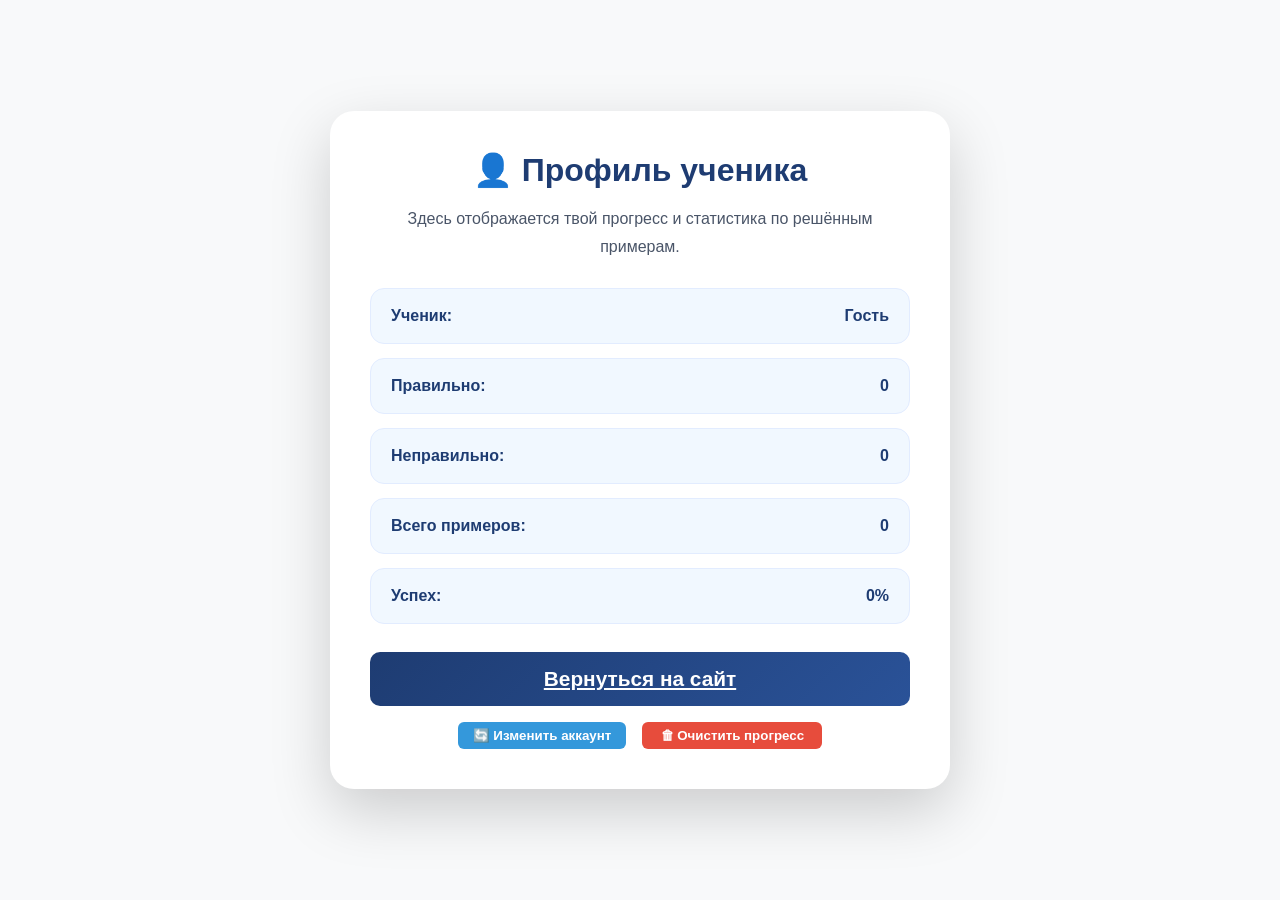
<file: profile.html>
<!doctype html>
<html lang="ru">
  <head>
    <meta charset="UTF-8" />
    <meta name="viewport" content="width=device-width, initial-scale=1.0" />
    <title>Профиль ученика</title>
    <link rel="stylesheet" href="style.css?v=1" />
  </head>
  <body>
    <div class="container profile-page">
      <div class="profile-card">
        <h1>👤 Профиль ученика</h1>
        <p class="profile-description">
          Здесь отображается твой прогресс и статистика по решённым примерам.
        </p>
        <div class="profile-stats">
          <div class="profile-row">
            <span>Ученик:</span>
            <strong id="profile-student-name">Гость</strong>
          </div>
          <div class="profile-row">
            <span>Правильно:</span>
            <strong id="profile-correct">0</strong>
          </div>
          <div class="profile-row">
            <span>Неправильно:</span>
            <strong id="profile-wrong">0</strong>
          </div>
          <div class="profile-row">
            <span>Всего примеров:</span>
            <strong id="profile-total">0</strong>
          </div>
          <div class="profile-row">
            <span>Успех:</span>
            <strong id="profile-percentage">0%</strong>
          </div>
        </div>
        <div class="profile-actions">
          <a href="index.html" class="start-button">Вернуться на сайт</a>
          <button id="profile-change-account" class="change-account-btn">
            🔄 Изменить аккаунт
          </button>
          <button id="profile-clear-progress" class="clear-progress-btn">
            🗑 Очистить прогресс
          </button>
        </div>
      </div>
    </div>

    <script>
      function getStoredResults() {
        try {
          const fromLocal = localStorage.getItem("mathResults");
          if (fromLocal) {
            return JSON.parse(fromLocal);
          }
          const fromSession = sessionStorage.getItem("mathResults");
          if (fromSession) {
            return JSON.parse(fromSession);
          }
          return {};
        } catch (e) {
          return {};
        }
      }

      function getStudentName() {
        const params = new URLSearchParams(window.location.search);
        const fromUrl = params.get("student");
        if (fromUrl) {
          try {
            localStorage.setItem("mathLastStudent", fromUrl);
          } catch (e) {}
          return fromUrl;
        }

        try {
          const fromSession = sessionStorage.getItem("mathLastStudent");
          if (fromSession) {
            localStorage.setItem("mathLastStudent", fromSession);
            return fromSession;
          }
        } catch (e) {}

        return localStorage.getItem("mathLastStudent");
      }

      function loadProfile() {
        const nameElement = document.getElementById("profile-student-name");
        const correctElement = document.getElementById("profile-correct");
        const wrongElement = document.getElementById("profile-wrong");
        const totalElement = document.getElementById("profile-total");
        const percentageElement = document.getElementById("profile-percentage");

        const studentName = getStudentName();
        if (!studentName) {
          nameElement.textContent = "Гость";
          correctElement.textContent = "0";
          wrongElement.textContent = "0";
          totalElement.textContent = "0";
          percentageElement.textContent = "0%";
          return;
        }

        const allResults = getStoredResults();
        const stats = allResults[studentName] || {
          correct: 0,
          wrong: 0,
          total: 0,
        };

        nameElement.textContent = studentName;
        correctElement.textContent = stats.correct || 0;
        wrongElement.textContent = stats.wrong || 0;
        totalElement.textContent = stats.total || 0;
        percentageElement.textContent =
          stats.total > 0
            ? Math.round(((stats.correct || 0) / stats.total) * 100) + "%"
            : "0%";
      }

      document.addEventListener("DOMContentLoaded", () => {
        loadProfile();

        document
          .getElementById("profile-change-account")
          .addEventListener("click", () => {
            window.location.href = "index.html?changeAccount=true";
          });

        document
          .getElementById("profile-clear-progress")
          .addEventListener("click", () => {
            const studentName = getStudentName();
            if (!studentName) {
              alert("Сначала зайдите на сайт и введите имя.");
              return;
            }

            const allResults = getStoredResults();
            delete allResults[studentName];
            localStorage.setItem("mathResults", JSON.stringify(allResults));
            try {
              sessionStorage.setItem(
                "mathResults",
                JSON.stringify(allResults),
              );
            } catch (e) {}
            window.location.reload();
          });
      });
    </script>
  </body>
</html>
</file>
<file: style.css>
* {
  margin: 0;
  padding: 0;
  box-sizing: border-box;
}

body {
  font-family: "Segoe UI", Tahoma, Geneva, Verdana, sans-serif;
  background: linear-gradient(135deg, #1e3c72 0%, #2a5298 100%);
  min-height: 100vh;
  margin: 0;
  padding: 0;
}

html {
  min-height: 100%;
}

.container {
  width: 100%;
  min-height: 100vh;
  background: #f8f9fa;
  padding: 30px;
  box-shadow: inset 0 0 0 rgba(0, 0, 0, 0);
  position: relative;
  max-width: none;
}

.profile-icon {
  position: fixed;
  top: 20px;
  right: 20px;
  width: 58px;
  height: 58px;
  border-radius: 50%;
  background: linear-gradient(135deg, #f39c12 0%, #e67e22 100%);
  color: white;
  display: flex;
  justify-content: center;
  align-items: center;
  font-size: 1.8em;
  text-decoration: none;
  box-shadow: 0 15px 35px rgba(0, 0, 0, 0.25);
  z-index: 1100;
  transition:
    transform 0.2s ease,
    box-shadow 0.2s ease;
}

.profile-icon:hover {
  transform: translateY(-2px);
  box-shadow: 0 20px 40px rgba(0, 0, 0, 0.3);
}

.container {
  margin: 0 auto;
  max-width: none;
}

@media (max-width: 1100px) {
  .container {
    padding: 20px;
  }

  .header-top {
    flex-direction: column;
    align-items: flex-start;
  }

  .tabs {
    justify-content: stretch;
  }

  .tab-button {
    flex: 1 1 48%;
  }
}

@media (max-width: 720px) {
  .container {
    padding: 16px;
  }

  .header {
    padding-bottom: 10px;
  }

  .tab-button {
    flex: 1 1 100%;
    font-size: 0.95em;
    padding: 10px 14px;
  }

  .hero-card,
  .feature-card,
  .topic-intro-card,
  .practice-modal,
  .leaderboard-modal,
  .mistakes-modal {
    padding: 22px;
  }

  .stats {
    flex-direction: column;
    gap: 12px;
  }
}

/* МОДАЛЬНЫЕ ОКНА */
.modal-overlay {
  display: flex;
  position: fixed;
  top: 0;
  left: 0;
  width: 100%;
  height: 100%;
  background: rgba(0, 0, 0, 0.7);
  justify-content: center;
  align-items: center;
  z-index: 1000;
}

.modal-overlay.hidden {
  display: none;
}

.profile-page {
  min-height: 100vh;
  display: flex;
  justify-content: center;
  align-items: center;
  padding: 40px 20px;
}

.profile-card {
  width: 100%;
  max-width: 620px;
  background: white;
  border-radius: 24px;
  padding: 40px;
  box-shadow: 0 22px 60px rgba(0, 0, 0, 0.18);
  text-align: center;
}

.profile-card h1 {
  margin-bottom: 16px;
  color: #1e3c72;
}

.profile-description {
  color: #4a5568;
  line-height: 1.7;
  margin-bottom: 28px;
}

.profile-stats {
  display: grid;
  gap: 14px;
  margin-bottom: 28px;
}

.profile-row {
  display: flex;
  justify-content: space-between;
  align-items: center;
  padding: 18px 20px;
  background: #f1f8ff;
  border: 1px solid #e2ecff;
  border-radius: 14px;
  color: #1e3c72;
  font-weight: 600;
}

.profile-actions {
  display: flex;
  justify-content: center;
  gap: 16px;
  flex-wrap: wrap;
}

.profile-actions .start-button,
.profile-actions .clear-progress-btn {
  min-width: 180px;
}

.modal-content {
  background: white;
  border-radius: 20px;
  padding: 40px;
  box-shadow: 0 20px 60px rgba(0, 0, 0, 0.3);
  text-align: center;
  max-width: 500px;
  width: 90%;
  animation: slideIn 0.3s ease-out;
}

.modal-content h2 {
  color: #1e3c72;
  margin-bottom: 30px;
  font-size: 1.8em;
}

.auth-buttons {
  display: flex;
  flex-wrap: wrap;
  justify-content: center;
  gap: 14px;
  margin-bottom: 20px;
}

.auth-choice {
  width: auto;
  min-width: 150px;
  padding: 14px 18px;
  border-radius: 10px;
}

.auth-choice.register {
  background: linear-gradient(135deg, #27ae60 0%, #2ecc71 100%);
}

.auth-error {
  margin-bottom: 16px;
  color: #c0392b;
  background: #fdecea;
  border: 1px solid #f5c6cb;
  padding: 12px 15px;
  border-radius: 12px;
  font-weight: 600;
}

.auth-error.hidden {
  display: none;
}

.name-input {
  width: 100%;
  padding: 15px;
  font-size: 1.2em;
  border: 2px solid #2a5298;
  border-radius: 10px;
  margin-bottom: 20px;
  transition: all 0.3s ease;
}

.name-input:focus {
  outline: none;
  border-color: #1e3c72;
  box-shadow: 0 0 15px rgba(30, 60, 114, 0.3);
  background: #f0f8ff;
}

.name-input::placeholder {
  color: #999;
}

.start-button {
  width: 100%;
  padding: 15px;
  font-size: 1.3em;
  font-weight: bold;
  background: linear-gradient(135deg, #1e3c72 0%, #2a5298 100%);
  color: white;
  border: none;
  border-radius: 10px;
  cursor: pointer;
  transition: all 0.3s ease;
}

.start-button:hover {
  transform: translateY(-3px);
  box-shadow: 0 10px 25px rgba(30, 60, 114, 0.4);
}

.secondary-button {
  width: 100%;
  padding: 14px;
  margin-top: 12px;
  font-size: 1.1em;
  font-weight: 700;
  border: 2px solid #2a5298;
  border-radius: 10px;
  background: white;
  color: #1e3c72;
  cursor: pointer;
  transition: all 0.2s ease;
}

.secondary-button:hover {
  background: #f0f8ff;
}

@keyframes slideIn {
  from {
    transform: translateY(-50px);
    opacity: 0;
  }
  to {
    transform: translateY(0);
    opacity: 1;
  }
}

/* ТАБЛИЦА ЛИДЕРОВ */
.leaderboard-modal,
.practice-modal {
  max-width: 900px;
  max-height: 80vh;
  overflow-y: auto;
  padding: 30px;
  position: relative;
}

.practice-modal {
  max-width: 760px;
}

.practice-modal-header {
  margin-bottom: 12px;
}

.practice-question {
  text-align: center;
  color: #2a5298;
  font-weight: 700;
  margin-bottom: 12px;
  line-height: 1.5;
  font-size: 1.05em;
}

.practice-hint {
  text-align: center;
  color: #e74c3c;
  font-weight: 600;
  margin-bottom: 10px;
  font-size: 0.95em;
  min-height: 20px;
}

.close-btn {
  position: absolute;
  top: 15px;
  right: 15px;
  width: 40px;
  height: 40px;
  background: #f0f0f0;
  border: none;
  border-radius: 50%;
  font-size: 1.5em;
  cursor: pointer;
  transition: all 0.3s ease;
  color: #1e3c72;
}

.close-btn:hover {
  background: #ff6b6b;
  color: white;
}

.leaderboard-table-container {
  margin-top: 20px;
  overflow-x: auto;
}

.leaderboard-table {
  width: 100%;
  border-collapse: collapse;
  background: white;
}

.leaderboard-table thead {
  background: linear-gradient(135deg, #1e3c72 0%, #2a5298 100%);
  color: white;
}

.leaderboard-table th {
  padding: 15px;
  text-align: center;
  font-weight: bold;
  border-bottom: 3px solid #1e3c72;
  color: #fff;
}

.leaderboard-table th.percentage {
  color: #fff !important;
}

.leaderboard-table td {
  padding: 15px;
  text-align: center;
  border-bottom: 1px solid #e0e0e0;
  font-size: 1.1em;
}

.leaderboard-table tbody tr:hover {
  background: #f0f8ff;
}

.leaderboard-table tbody tr.clickable {
  cursor: pointer;
}

.leaderboard-table tbody tr.clickable:hover {
  background: #d4edda;
  box-shadow: inset 0 0 10px rgba(40, 167, 69, 0.2);
}

.leaderboard-table tbody tr.silver td:first-child::before {
  content: "🥈 ";
}

.leaderboard-table tbody tr.bronze {
  background: linear-gradient(90deg, #cd7f3215 0%, #cd7f3215 100%);
}

.leaderboard-table tbody tr.bronze td:first-child::before {
  content: "🥉 ";
}

.leaderboard-table .name {
  text-align: left;
  font-weight: 500;
}

.leaderboard-table .percentage {
  color: #2a5298;
  font-weight: bold;
}

/* ЗАГОЛОВОК */
.header {
  text-align: center;
  margin-bottom: 30px;
  padding-bottom: 20px;
  border-bottom: 3px solid #e0e0e0;
}

.header-subtitle {
  color: #2a5298;
  font-weight: 700;
  letter-spacing: 0.08em;
  text-transform: uppercase;
  font-size: 0.8em;
  margin-bottom: 8px;
}

.header-actions {
  display: flex;
  gap: 12px;
  align-items: center;
  flex-wrap: wrap;
}

.profile-circle {
  width: 50px;
  height: 50px;
  border-radius: 50%;
  background: linear-gradient(135deg, #f39c12 0%, #e67e22 100%);
  color: white;
  display: flex;
  justify-content: center;
  align-items: center;
  font-size: 1.2em;
  font-weight: 600;
  text-decoration: none;
  box-shadow: 0 4px 15px rgba(243, 156, 18, 0.3);
  transition: all 0.3s ease;
  cursor: pointer;
  border: 3px solid white;
  overflow: hidden;
  position: relative;
}

.profile-circle:hover {
  transform: translateY(-3px) scale(1.05);
  box-shadow: 0 8px 25px rgba(243, 156, 18, 0.5);
}

.profile-circle:active {
  transform: translateY(-1px) scale(1.02);
}

.profile-circle #current-student-name {
  font-size: 0.75em;
  text-align: center;
  padding: 2px;
  line-height: 1.2;
  max-width: 100%;
  overflow: hidden;
  text-overflow: ellipsis;
  white-space: nowrap;
}

.panel {
  display: block;
}

.hero-card,
.inline-leaderboard-card,
.topic-card-inner,
.feature-card {
  background: white;
  border: 2px solid #d9e8ff;
  border-radius: 16px;
  padding: 24px;
  box-shadow: 0 10px 26px rgba(30, 60, 114, 0.08);
}

.hero-card {
  background: linear-gradient(135deg, #e7f3ff 0%, #f0f8ff 100%);
  margin-bottom: 24px;
}

.hero-card h2 {
  color: #1e3c72;
  margin-bottom: 12px;
}

.hero-card p {
  color: #334;
  line-height: 1.6;
  margin-bottom: 16px;
}

.hero-tags {
  display: flex;
  flex-wrap: wrap;
  gap: 10px;
}

.hero-tags span,
.hero-link-btn {
  background: #2a5298;
  color: white;
  padding: 8px 14px;
  border-radius: 999px;
  font-size: 0.95em;
  border: none;
  cursor: pointer;
}

.hero-link-btn:hover {
  background: #1e3c72;
}

.feature-grid {
  display: grid;
  grid-template-columns: repeat(auto-fit, minmax(220px, 1fr));
  gap: 18px;
}

.feature-card h3,
.topic-card-inner h3 {
  color: #1e3c72;
  margin-bottom: 10px;
}

.feature-card p,
.topic-card-inner p {
  color: #445;
  line-height: 1.5;
}

.topic-card-inner a {
  display: inline-block;
  margin-top: 12px;
  color: #2a5298;
  font-weight: 700;
  text-decoration: none;
}

.section-heading {
  margin-bottom: 18px;
}

.section-heading h2 {
  color: #1e3c72;
  margin-bottom: 8px;
}

.section-heading p {
  color: #556;
}

.inline-leaderboard-card {
  margin-bottom: 24px;
}

.inline-leaderboard-header {
  display: flex;
  justify-content: space-between;
  align-items: center;
  gap: 12px;
  margin-bottom: 12px;
  flex-wrap: wrap;
}

.inline-leaderboard-header h3 {
  color: #1e3c72;
}

.leaderboard-inline-btn {
  padding: 10px 16px;
  border: none;
  border-radius: 10px;
  background: linear-gradient(135deg, #f39c12 0%, #e67e22 100%);
  color: white;
  cursor: pointer;
  font-weight: 600;
}

.inline-leaderboard-list {
  display: grid;
  gap: 10px;
}

.inline-leaderboard-item {
  display: flex;
  justify-content: space-between;
  align-items: center;
  padding: 12px 14px;
  background: #f8fbff;
  border: 1px solid #e2ecff;
  border-radius: 12px;
}

.inline-rank {
  font-weight: 700;
  color: #2a5298;
}

.inline-name {
  font-weight: 600;
  color: #1e3c72;
  flex: 1;
  margin: 0 10px;
}

.inline-score {
  color: #2a5298;
  font-weight: 700;
}

.inline-empty {
  color: #7a7a7a;
  padding: 12px 0;
}

.topic-intro-card {
  background: linear-gradient(135deg, #e7f3ff 0%, #f0f8ff 100%);
  border: 2px solid #d9e8ff;
  border-radius: 16px;
  padding: 24px;
  margin-bottom: 18px;
  box-shadow: 0 10px 26px rgba(30, 60, 114, 0.08);
}

.topic-intro-card h3 {
  color: #1e3c72;
  margin-bottom: 8px;
}

.topic-intro-card p {
  color: #445;
  line-height: 1.6;
  margin-bottom: 14px;
}

.topic-start-btn {
  padding: 12px 20px;
  border: none;
  border-radius: 10px;
  background: linear-gradient(135deg, #2a5298 0%, #1e3c72 100%);
  color: white;
  font-weight: 700;
  cursor: pointer;
}

.topic-practice,
.topic-hint {
  background: #f8fbff;
  border: 1px solid #e2ecff;
  border-radius: 10px;
  padding: 10px 12px;
  margin-top: 10px;
  color: #37527b;
}

.welcome-modal p {
  color: #334;
  line-height: 1.6;
  margin-bottom: 16px;
}

.header-top {
  display: flex;
  justify-content: space-between;
  align-items: center;
  margin-bottom: 20px;
  flex-wrap: wrap;
  gap: 15px;
}

.tabs {
  display: flex;
  justify-content: center;
  gap: 15px;
  flex-wrap: wrap;
  margin-bottom: 20px;
}

.tab-button {
  padding: 12px 24px;
  border: 2px solid #2a5298;
  border-radius: 12px;
  background: white;
  color: #1e3c72;
  font-size: 1em;
  font-weight: 600;
  cursor: pointer;
  transition: all 0.3s ease;
}

.tab-button.active,
.tab-button:hover {
  background: linear-gradient(135deg, #1e3c72 0%, #2a5298 100%);
  color: white;
  transform: translateY(-1px);
}

.hidden {
  display: none;
}

.header h1 {
  font-size: 2.5em;
  background: linear-gradient(135deg, #1e3c72 0%, #2a5298 100%);
  -webkit-background-clip: text;
  -webkit-text-fill-color: transparent;
  background-clip: text;
  flex: 1;
  min-width: 250px;
}

.leaderboard-btn {
  padding: 12px 25px;
  font-size: 1.1em;
  font-weight: bold;
  background: linear-gradient(135deg, #f39c12 0%, #e67e22 100%);
  color: white;
  border: none;
  border-radius: 10px;
  cursor: pointer;
  transition: all 0.3s ease;
}

.leaderboard-btn:hover {
  transform: translateY(-2px);
  box-shadow: 0 5px 15px rgba(243, 156, 18, 0.3);
}

.current-student {
  background: #e7f3ff;
  border-left: 4px solid #2a5298;
  padding: 12px 20px;
  border-radius: 8px;
  margin-bottom: 15px;
  color: #1e3c72;
  font-weight: bold;
  font-size: 1.1em;
  display: flex;
  justify-content: center;
  gap: 15px;
  flex-wrap: wrap;
}

.student-name {
  color: #2a5298;
  font-size: 1.2em;
}

.change-name-btn {
  padding: 6px 15px;
  background: #2a5298;
  color: white;
  border: none;
  border-radius: 6px;
  cursor: pointer;
  font-weight: bold;
  transition: all 0.3s ease;
}

.change-name-btn:hover {
  background: #1e3c72;
}

.clear-progress-btn {
  padding: 6px 15px;
  background: #e74c3c;
  color: white;
  border: none;
  border-radius: 6px;
  cursor: pointer;
  font-weight: bold;
  transition: all 0.3s ease;
}

.clear-progress-btn:hover {
  background: #c0392b;
}

.change-account-btn {
  padding: 6px 15px;
  background: #3498db;
  color: white;
  border: none;
  border-radius: 6px;
  cursor: pointer;
  font-weight: bold;
  transition: all 0.3s ease;
}

.change-account-btn:hover {
  background: #2980b9;
}

.stats {
  display: flex;
  justify-content: center;
  gap: 20px;
  flex-wrap: wrap;
  font-size: 1em;
  color: #333;
}

.stats span {
  background: linear-gradient(135deg, #ffffff 0%, #f0f8ff 100%);
  padding: 12px 20px;
  border-radius: 8px;
  border: 2px solid #e0e0e0;
}

.stats strong {
  color: #1e3c72;
  font-size: 1.2em;
}

.stats .percentage {
  border-color: #2a5298;
  background: linear-gradient(135deg, #e7f3ff 0%, #f0f8ff 100%);
}

.stats .percentage strong {
  color: #2a5298;
}

.game-area {
  margin: 30px 0;
}

.example-card {
  background: linear-gradient(135deg, #e7f3ff 0%, #f0f8ff 100%);
  border: 3px solid #2a5298;
  border-radius: 15px;
  padding: 40px;
  text-align: center;
}

.example-display {
  display: flex;
  align-items: center;
  justify-content: center;
  flex-wrap: wrap;
  gap: 0.08em;
  font-size: 2.8em;
  font-weight: bold;
  color: #1e3c72;
  margin-bottom: 30px;
  font-family: "Courier New", monospace;
  letter-spacing: 0;
  text-shadow: 0 2px 4px rgba(0, 0, 0, 0.1);
}

.example-display .fraction-display {
  display: inline-flex;
  flex-direction: column;
  align-items: center;
  justify-content: center;
  min-width: 30px;
  width: auto;
  line-height: 1;
  letter-spacing: 0;
  font-size: 0.6em;
  margin: 0;
  padding: 0 4px;
  vertical-align: middle;
  flex-shrink: 0;
  transform: none;
}

.example-display .fraction-wrapper {
  display: inline-flex;
  align-items: center;
  justify-content: center;
  gap: 0;
  margin: 0;
  padding: 0;
  white-space: nowrap;
  flex-shrink: 0;
}

.example-display .fraction-parenthesis {
  display: inline-flex;
  align-items: center;
  justify-content: center;
  gap: 0;
  margin: 0;
  padding: 0;
  letter-spacing: 0;
  white-space: nowrap;
  flex-shrink: 0;
}

.example-display .fraction-top,
.example-display .fraction-bottom {
  display: block;
  min-width: 100%;
  text-align: center;
  padding: 0 1px;
  line-height: 1;
  margin: 0;
}

.example-display .fraction-line {
  display: block;
  width: 100%;
  height: 2px;
  background: #1e3c72;
  border-radius: 1px;
}

.number {
  color: #1e3c72;
  display: inline-flex;
  align-items: center;
  justify-content: center;
  white-space: nowrap;
}

.operator {
  color: #2a5298;
  margin: 0;
  padding: 0;
  letter-spacing: 0;
}

.equals {
  color: #2a5298;
}

.example-display.word-problem {
  font-family: "Segoe UI", Tahoma, Geneva, Verdana, sans-serif;
  font-size: 2em;
  line-height: 1.4;
  letter-spacing: 0;
  padding: 10px 0;
}

.example-display.word-problem .number {
  white-space: normal;
  max-width: 100%;
  text-align: center;
}

.example-display.word-problem .operator {
  display: none;
}

.geometry-figure {
  margin: 0 auto 24px;
  max-width: 420px;
  background: white;
  border: 2px solid #d8e6ff;
  border-radius: 16px;
  padding: 14px;
  box-shadow: inset 0 0 0 1px rgba(42, 82, 152, 0.06);
}

.geometry-svg {
  width: 100%;
  height: auto;
  display: block;
}

.geometry-label {
  font: 700 20px "Segoe UI", Tahoma, sans-serif;
  fill: #1e3c72;
}

.geometry-side-label {
  font: 700 18px "Segoe UI", Tahoma, sans-serif;
  fill: #2a5298;
}

.geometry-options {
  display: grid;
  gap: 12px;
  margin: 10px 0 26px;
}

.geometry-option {
  width: 100%;
  border: 2px solid #2a5298;
  border-radius: 14px;
  background: white;
  color: #1e3c72;
  padding: 14px 16px;
  font-size: 1.05em;
  font-weight: 700;
  text-align: left;
  cursor: pointer;
  transition:
    transform 0.15s ease,
    box-shadow 0.15s ease,
    background 0.15s ease;
}

.geometry-option:hover {
  transform: translateY(-1px);
  box-shadow: 0 8px 18px rgba(30, 60, 114, 0.12);
  background: #f8fbff;
}

.geometry-option.selected {
  background: linear-gradient(135deg, #1e3c72 0%, #2a5298 100%);
  color: white;
  box-shadow: 0 10px 22px rgba(30, 60, 114, 0.24);
}

.practice-modal.geometry-mode .example-display {
  display: none;
}

.practice-modal.geometry-mode .example-card {
  padding-top: 28px;
}

.answer-section {
  margin: 30px 0;
}

.answer-input {
  background: white;
  border: 3px solid #2a5298;
  border-radius: 10px;
  padding: 25px;
  font-size: 3em;
  text-align: center;
  color: #1e3c72;
  cursor: pointer;
  min-height: 100px;
  display: flex;
  align-items: center;
  justify-content: center;
  gap: 10px;
  transition: all 0.3s ease;
  position: relative;
  box-shadow: 0 4px 8px rgba(0, 0, 0, 0.1);
}

.answer-input:focus,
.answer-input.active {
  outline: none;
  border-color: #1e3c72;
  box-shadow:
    0 0 25px rgba(42, 82, 152, 0.4),
    inset 0 0 10px rgba(42, 82, 152, 0.1);
  background: #f8f9fa;
}

#answer-text {
  font-weight: bold;
  color: #1e3c72;
  min-width: 60px;
}

.cursor {
  display: none;
  width: 4px;
  height: 70px;
  background: #1e3c72;
  animation: blink 1s infinite;
}

.answer-input.active .cursor {
  display: inline-block;
}

@keyframes blink {
  0%,
  49% {
    opacity: 1;
  }
  50%,
  100% {
    opacity: 0;
  }
}

.feedback {
  font-size: 1.6em;
  font-weight: bold;
  margin-top: 20px;
  min-height: 50px;
  display: flex;
  align-items: center;
  justify-content: center;
  padding: 20px;
  border-radius: 10px;
}

.feedback.correct {
  background: #d4edda;
  color: #155724;
  border: 3px solid #28a745;
  box-shadow: 0 0 20px rgba(40, 167, 69, 0.2);
}

.feedback.wrong {
  background: #f8d7da;
  color: #721c24;
  border: 3px solid #f5c6cb;
  box-shadow: 0 0 20px rgba(244, 67, 54, 0.2);
}

.practice-explanation {
  margin-top: 12px;
  font-size: 0.85em;
  font-weight: 600;
  color: #1e3c72;
}

.keyboard-section {
  background: linear-gradient(135deg, #f0f8ff 0%, #e7f3ff 100%);
  border: 2px solid #2a5298;
  border-radius: 15px;
  padding: 25px;
  margin: 30px 0;
}

.keyboard-section h3 {
  text-align: center;
  color: #1e3c72;
  margin-bottom: 20px;
  font-size: 1.3em;
}

.virtual-keyboard {
  display: grid;
  grid-template-columns: repeat(6, 1fr);
  gap: 12px;
}

.key-button {
  padding: 20px;
  font-size: 1.6em;
  font-weight: bold;
  border: none;
  border-radius: 10px;
  background: white;
  border: 2px solid #2a5298;
  color: #1e3c72;
  cursor: pointer;
  transition: all 0.2s ease;
  box-shadow: 0 4px 8px rgba(0, 0, 0, 0.1);
}

.key-button:hover {
  background: #2a5298;
  color: white;
  transform: translateY(-3px);
  box-shadow: 0 8px 16px rgba(42, 82, 152, 0.3);
}

.key-button:active {
  transform: translateY(-1px);
  box-shadow: 0 2px 4px rgba(42, 82, 152, 0.3);
}

.minus-button {
  background: linear-gradient(135deg, #f39c12 0%, #e67e22 100%);
  color: white;
  border-color: #e67e22;
}

.minus-button:hover {
  background: #e67e22;
  border-color: #e67e22;
}

.delete-button {
  background: linear-gradient(135deg, #e74c3c 0%, #c0392b 100%);
  color: white;
  border-color: #c0392b;
  grid-column: span 1;
  font-size: 1.3em;
}

.delete-button:hover {
  background: #c0392b;
  border-color: #c0392b;
}

.button-section {
  display: flex;
  gap: 15px;
  margin-top: 30px;
  justify-content: center;
}

.submit-button,
.next-button {
  padding: 18px 45px;
  font-size: 1.3em;
  font-weight: bold;
  border: none;
  border-radius: 10px;
  cursor: pointer;
  transition: all 0.3s ease;
  box-shadow: 0 4px 12px rgba(0, 0, 0, 0.15);
}

.submit-button {
  background: linear-gradient(135deg, #28a745 0%, #1e7e34 100%);
  color: white;
}

.submit-button:hover {
  background: #1e7e34;
  transform: translateY(-3px);
  box-shadow: 0 8px 20px rgba(40, 167, 69, 0.4);
}

.next-button {
  background: linear-gradient(135deg, #2a5298 0%, #1e3c72 100%);
  color: white;
  display: none;
}

.next-button:hover {
  background: #1e3c72;
  transform: translateY(-3px);
  box-shadow: 0 8px 20px rgba(42, 82, 152, 0.4);
}

.next-button.show {
  display: block;
}

.info-section {
  background: linear-gradient(135deg, #e7f3ff 0%, #f0f8ff 100%);
  border: 2px solid #2a5298;
  border-radius: 10px;
  padding: 20px;
  margin-top: 20px;
  text-align: center;
}

.info-section p {
  color: #1e3c72;
  font-weight: bold;
  margin: 10px 0;
}

.operation-selector {
  display: flex;
  gap: 20px;
  justify-content: center;
  flex-wrap: wrap;
  margin-top: 15px;
}

.operation-selector label {
  display: flex;
  align-items: center;
  gap: 8px;
  font-size: 1.1em;
  color: #1e3c72;
  cursor: pointer;
  font-weight: 500;
}

.operation-selector input[type="checkbox"] {
  width: 20px;
  height: 20px;
  cursor: pointer;
  accent-color: #2a5298;
}

/* ОШИБКИ / НЕПРАВИЛЬНЫЕ ПРИМЕРЫ */
.mistakes-modal {
  max-width: 800px;
  max-height: 85vh;
  overflow-y: auto;
}

.mistakes-container {
  display: grid;
  grid-template-columns: repeat(auto-fill, minmax(300px, 1fr));
  gap: 20px;
  margin-top: 20px;
}

.mistake-card {
  background: linear-gradient(135deg, #f8d7da 0%, #f5c6cb 100%);
  border: 2px solid #f5c6cb;
  border-radius: 12px;
  padding: 20px;
  transition: all 0.3s ease;
  position: relative;
  overflow: hidden;
}

.mistake-card:hover {
  transform: translateY(-5px);
  box-shadow: 0 8px 20px rgba(244, 67, 54, 0.3);
  border-color: #e74c3c;
}

.mistake-number {
  position: absolute;
  top: 10px;
  right: 15px;
  background: #e74c3c;
  color: white;
  width: 35px;
  height: 35px;
  border-radius: 50%;
  display: flex;
  align-items: center;
  justify-content: center;
  font-weight: bold;
  font-size: 0.9em;
}

.mistake-example {
  background: white;
  border-radius: 10px;
  padding: 20px;
  text-align: center;
  font-size: 1.8em;
  font-weight: bold;
  color: #1e3c72;
  margin-bottom: 15px;
  font-family: "Courier New", monospace;
  box-shadow: 0 2px 8px rgba(0, 0, 0, 0.1);
}

.mistake-num {
  color: #1e3c72;
  margin: 0 5px;
}

.mistake-op {
  color: #2a5298;
  margin: 0 8px;
}

.mistake-equals {
  color: #2a5298;
  margin: 0 8px;
}

.mistake-answer {
  color: #e74c3c;
  text-decoration: line-through;
  opacity: 0.7;
}

.mistake-details {
  background: white;
  border-radius: 8px;
  padding: 15px;
}

.mistake-detail-row {
  margin: 10px 0;
  font-weight: 500;
  color: #333;
  font-size: 1em;
}

.mistake-detail-row span {
  display: block;
}

/* Адаптивность для больших экранов (интерактивные доски) */
@media (min-width: 1200px) {
  .example-display {
    font-size: 4.5em;
    letter-spacing: 40px;
  }

  .answer-input {
    font-size: 4em;
    min-height: 140px;
  }

  .key-button {
    padding: 30px;
    font-size: 2em;
  }

  .header h1 {
    font-size: 3.2em;
  }

  .submit-button,
  .next-button {
    padding: 25px 70px;
    font-size: 1.6em;
  }

  .header-top {
    gap: 30px;
  }

  .leaderboard-btn {
    padding: 15px 35px;
    font-size: 1.3em;
  }
}

/* Адаптивность для мобильных */
@media (max-width: 600px) {
  .container {
    padding: 20px;
  }

  .example-display {
    font-size: 1.8em;
    letter-spacing: 0;
    gap: 0;
  }

  .example-display.word-problem {
    font-size: 1.3em;
  }

  .geometry-option {
    font-size: 0.95em;
    padding: 12px 14px;
  }

  .example-display .fraction-parenthesis {
    gap: 0;
  }

  .example-display .fraction-display {
    min-width: 30px;
    font-size: 0.6em;
    margin: 0;
  }

  .example-display .fraction-top,
  .example-display .fraction-bottom {
    padding: 0 1px;
  }

  .example-display .fraction-line {
    height: 2px;
  }

  .operator {
    margin: 0;
    padding: 0;
  }

  .answer-input {
    font-size: 1.8em;
    min-height: 70px;
  }

  .virtual-keyboard {
    grid-template-columns: repeat(3, 1fr);
  }

  .delete-button {
    grid-column: span 2;
  }

  .header h1 {
    font-size: 1.8em;
  }

  .stats {
    flex-direction: column;
    gap: 10px;
    font-size: 0.9em;
  }

  .stats span {
    padding: 8px 15px;
  }

  .header-top {
    flex-direction: column;
  }

  .leaderboard-modal {
    padding: 20px;
  }

  .leaderboard-table th,
  .leaderboard-table td {
    padding: 10px 5px;
    font-size: 0.9em;
  }

  .mistakes-modal {
    max-width: 95vw;
  }

  .mistakes-container {
    grid-template-columns: 1fr;
  }
}
</file>
